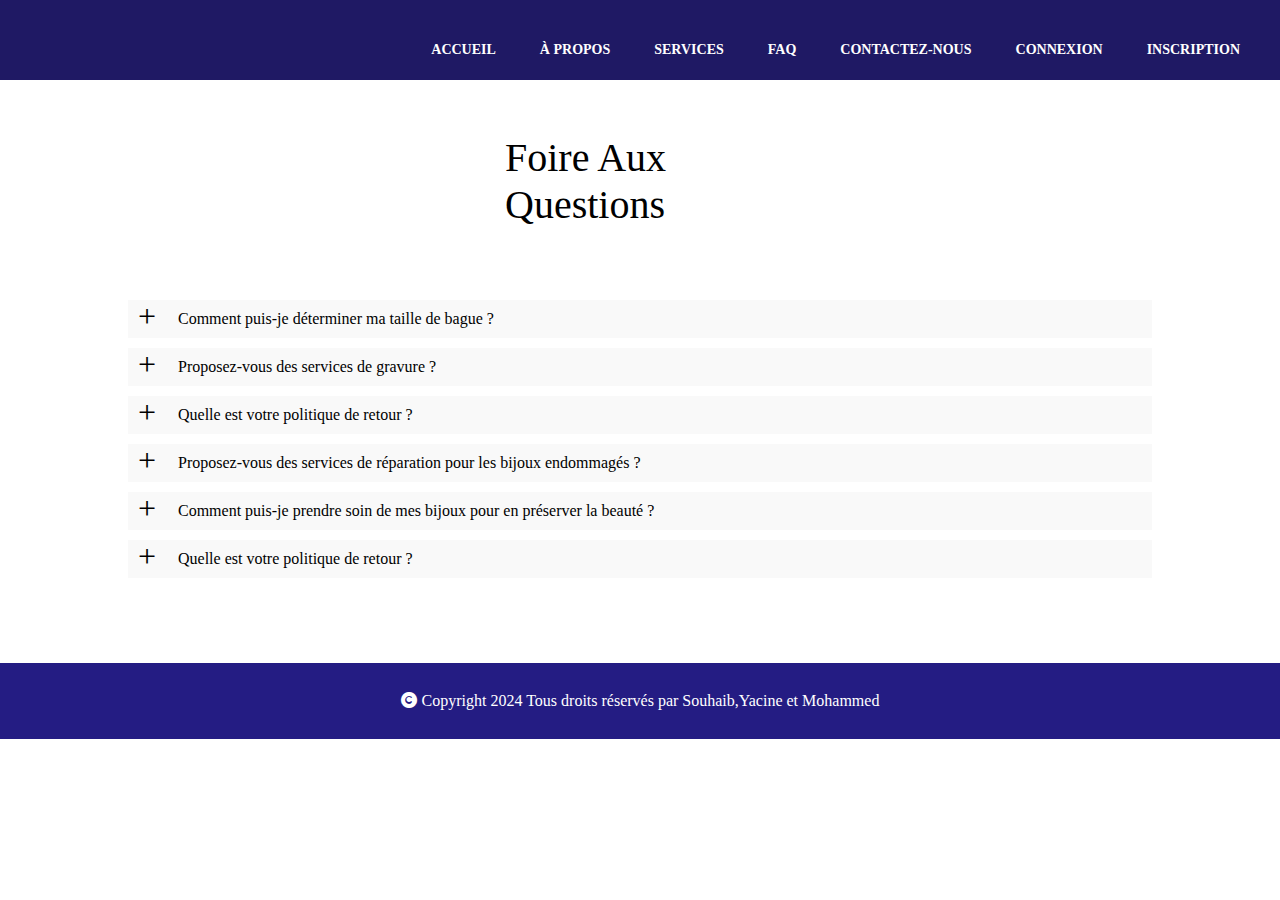
<file: faq.html>
<!doctype html>
<html lang="en">
<head>
  <meta charset="utf-8">
  <meta name="viewport" content="width=device-width, initial-scale=1, shrink-to-fit=no">
  <meta name="author" content="Untree.co">
  <link rel="shortcut icon" href="favicon.png">

  <meta name="description" content="" />

		
		<link href="https://cdnjs.cloudflare.com/ajax/libs/font-awesome/6.0.0-beta3/css/all.min.css" rel="stylesheet">
		<link href="css/style.css" rel="stylesheet">
		<title>Perles de Luxe </title>
	</head>

	<body>

	<!-- Start Header/Navigation -->
  <div class="nav-area">
    <input type="checkbox" id="box">
    <label for="box" class="btn-area"><i class="fa fa-bars"></i></label>
    <ul class="custom-navbar-nav">
      <li><a href="index.html">Accueil</a></li>
      <li><a href="about.html">À propos</a></li>
      <li><a href="services.html">Services</a></li>
      <li><a href="faq.html">FAQ</a></li>
      <li><a href="contact.html">Contactez-nous</a></li>
      <li><a href="register.html">Connexion</a></li>
      <li><a href="signup.html">Inscription</a></li>

    </ul>
    
  </div>
  <!-- End Header/Navigation -->

<br>
<br>
<br>
   
 <!-- start faq section -->

 <div class="centerplease">
  Foire Aux Questions
  
</div>
   


<br>
<br>
<br>
<br>


<div class="content">
<div>
  <input type="checkbox" id="question1" name="q"  class="questions">
  <div class="plus">+</div>
  <label for="question1" class="question">
    Comment puis-je déterminer ma taille de bague ?
  </label>
  <div class="answers">
    Nous proposons un guide complet des tailles de bague pour vous aider à trouver la taille parfaite. Alternativement, vous pouvez visiter notre magasin pour une assistance professionnelle en matière de taille.
  </div>
</div>

<div>
  <input type="checkbox" id="question2" name="q" class="questions">
  <div class="plus">+</div>
  <label for="question2" class="question">
    Proposez-vous des services de gravure ?
  </label>
  <div class="answers">
    Oui, nous proposons des services de gravure experte pour personnaliser vos bijoux avec des messages significatifs ou des initiales. Veuillez vous renseigner sur les options de gravure et les tarifs.
  </div>
</div>
<div>
  <input type="checkbox" id="question3" name="q" class="questions">
  <div class="plus">+</div>
  <label for="question3" class="question">
    Quelle est votre politique de retour ?
  </label>
  <div class="answers">
    Nous souhaitons que vous soyez entièrement satisfait de votre achat. Veuillez consulter notre page de politique de retour pour des informations détaillées sur les retours, les échanges et les remboursements.
  </div>
</div>
<div>
  <input type="checkbox" id="question4" name="q" class="questions">
  <div class="plus">+</div>
  <label for="question4" class="question">
    Proposez-vous des services de réparation pour les bijoux endommagés ?
  </label>
  <div class="answers">
    Oui, nos artisans qualifiés proposent des services de réparation professionnelle pour restaurer vos bijoux chéris à leur état d'origine. Veuillez apporter votre article à notre magasin pour une évaluation et un devis de réparation.
  </div>
</div>
<div>
  <input type="checkbox" id="question5" name="q" class="questions">
  <div class="plus">+</div>
  <label for="question5" class="question">
    Comment puis-je prendre soin de mes bijoux pour en préserver la beauté ?
  </label>
  <div class="answers">
    Nous fournissons des instructions d'entretien pour chaque type de bijou pour vous aider à garder vos pièces en parfait état. De plus, nous proposons des services de nettoyage et d'entretien professionnels pour assurer longévité et brillance.
  </div>
</div>
<div>
  <input type="checkbox" id="question6" name="q" class="questions">
  <div class="plus">+</div>
  <label for="question6" class="question">
    Quelle est votre politique de retour ?
  </label>
  <div class="answers">
    Nous souhaitons que vous soyez entièrement satisfait de votre achat. Veuillez consulter notre page de politique de retour pour des informations détaillées sur les retours, les échanges et les remboursements.
  </div>
</div>
</div>

</div>

		<!-- Start Footer Section -->
    <div id="copy-right">
      <div class="copy-right-sec"><i class="fa-solid fa-copyright"></i>  
        Copyright 2024 Tous droits réservés par Souhaib,Yacine et Mohammed
    
    
      </div>
    
    </div>
  
		<!-- End Footer Section -->	

    
	</body>

</html>
</file>
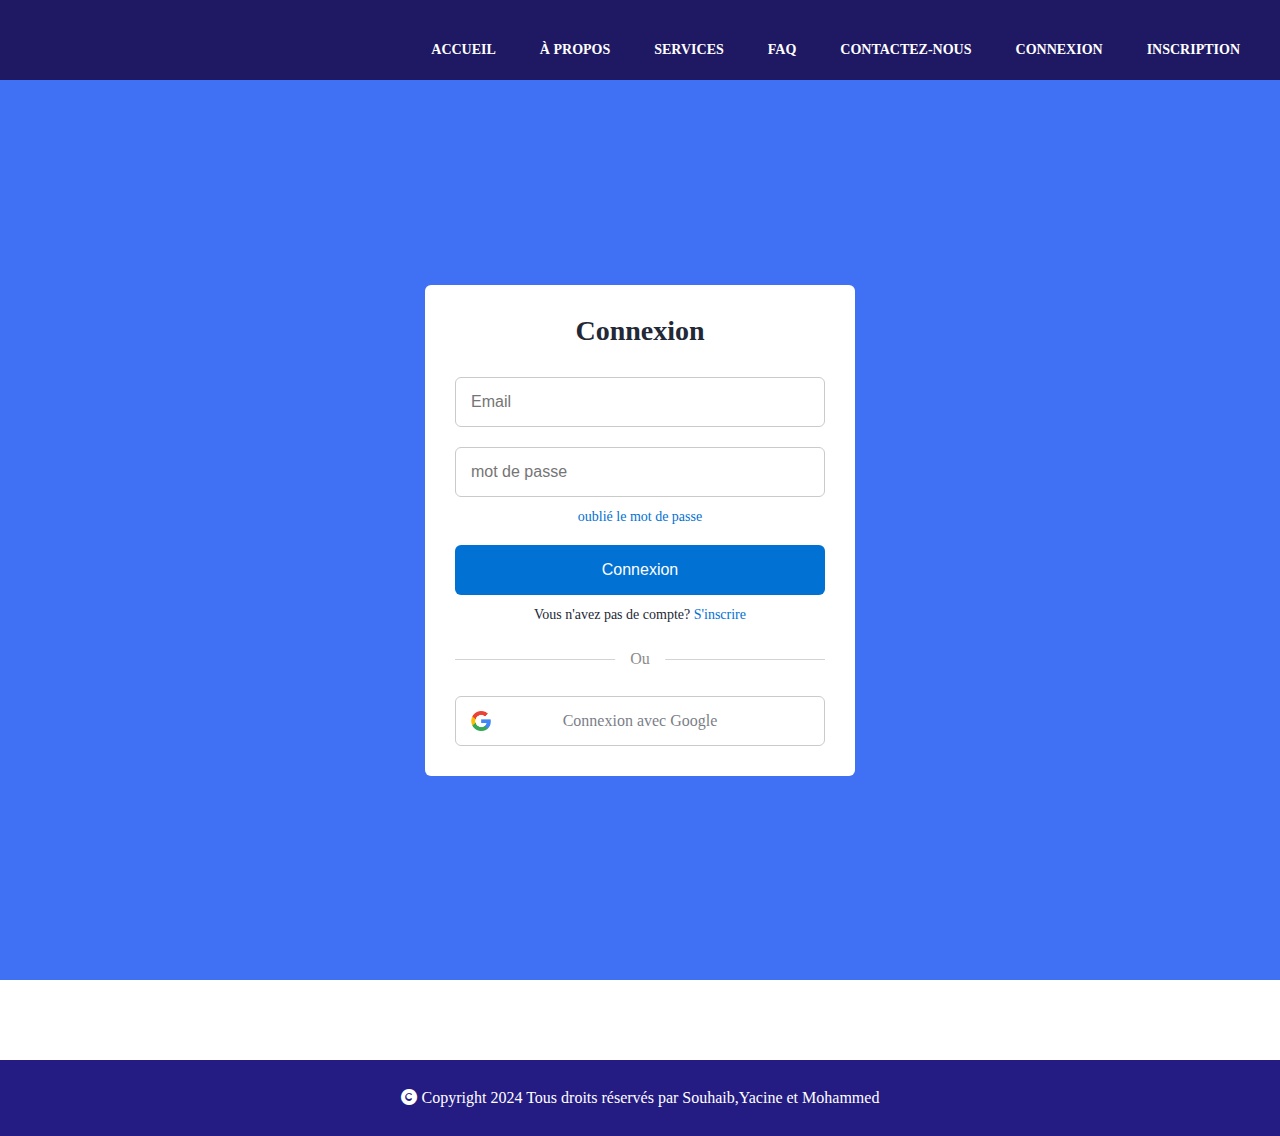
<file: register.html>
<!doctype html>
<html lang="en">
<head>
  <meta charset="utf-8">
  <meta name="viewport" content="width=device-width, initial-scale=1, shrink-to-fit=no">
  <meta name="author" content="Untree.co">
  <link rel="shortcut icon" href="favicon.png">

  <meta name="description" content="" />

	
		<link href="https://cdnjs.cloudflare.com/ajax/libs/font-awesome/6.0.0-beta3/css/all.min.css" rel="stylesheet">
		<link href="css/style.css" rel="stylesheet">
		<title>Perles de Luxe </title>
	</head>

	<body>

		<!-- Start Header/Navigation -->
		<div class="nav-area">
			<input type="checkbox" id="box">
			<label for="box" class="btn-area"><i class="fa fa-bars"></i></label>
			<ul class="custom-navbar-nav">
			  <li><a href="index.html">Accueil</a></li>
			  <li><a href="about.html">À propos</a></li>
			  <li><a href="services.html">Services</a></li>
			  <li><a href="faq.html">FAQ</a></li>
			  <li><a href="contact.html">Contactez-nous</a></li>
			  <li><a href="register.html">Connexion</a></li>
			  <li><a href="signup.html">Inscription</a></li>

			</ul>
		  
		</div>
		<!-- End Header/Navigation -->

        <!-- start login section -->
		<section class="mycontainer forms">
            <div class="form login">
                <div class="form-content">
                    <header>Connexion</header>

                    <form action="#">
                        <div class="field input-field">
                            <input type="email" placeholder="Email" class="input">
                        </div>
                        <div class="field input-field">
                            <input type="password" placeholder="mot de passe" class="password">
                            <i class='bx bx-hide eye-icon'></i>
                        </div>
                        <div class="form-link">
                            <a href="#" class="forgot-pass">oublié le mot de passe</a>
                        </div>
                        <div class="field button-field">
                            <button>Connexion</button>
                        </div>
                    </form>
                    <div class="form-link">
                        <span>Vous n'avez pas de compte? <a href="signup.html" class="link signup-link">S'inscrire</a></span>
                    </div>
                </div>
                <div class="line"></div>
                
                <div class="media-options">
                    <a href="#" class="field google">
                        <img src="images/google.png" alt="" class="google-img">
                        <span>Connexion avec Google</span>
                    </a>
                </div>
            </div>
            
        </section>
        <!-- end login section -->

   

		<!-- Start Footer Section -->
		<div id="copy-right">
            <div class="copy-right-sec"><i class="fa-solid fa-copyright"></i>  
                Copyright 2024 Tous droits réservés par Souhaib,Yacine et Mohammed
      
      
            </div>
      
        </div>
		<!-- End Footer Section -->	



		
	</body>

</html>
</file>
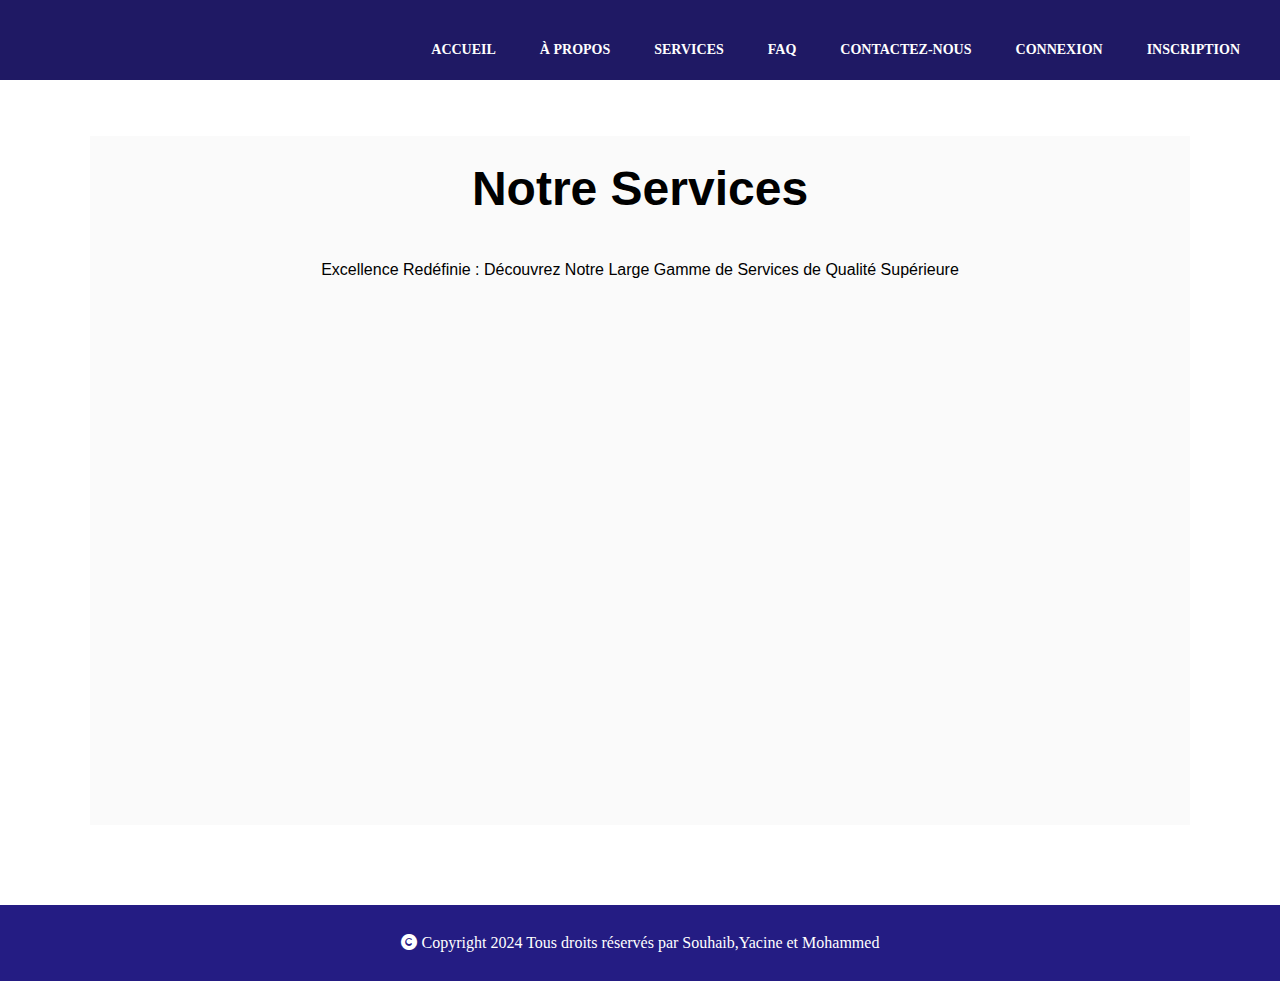
<file: services.html>
<!doctype html>
<html lang="en">
<head>
  <meta charset="utf-8">
  <meta name="viewport" content="width=device-width, initial-scale=1, shrink-to-fit=no">
  <meta name="author" content="Untree.co">
  <link rel="shortcut icon" href="favicon.png">
   <link href='https://unpkg.com/boxicons@2.1.4/css/boxicons.min.css' rel='stylesheet'>


  <meta name="description" content="" />


		<link href="https://cdnjs.cloudflare.com/ajax/libs/font-awesome/6.0.0-beta3/css/all.min.css" rel="stylesheet">
		<link href="css/style.css" rel="stylesheet">
		<title>Perles de Luxe </title>
	</head>

	<body>

		<!-- Start Header/Navigation -->
		<div class="nav-area">
			<input type="checkbox" id="box">
			<label for="box" class="btn-area"><i class="fa fa-bars"></i></label>
			<ul class="custom-navbar-nav">
			  <li><a href="index.html">Accueil</a></li>
			  <li><a href="about.html">À propos</a></li>
			  <li><a href="services.html">Services</a></li>
			  <li><a href="faq.html">FAQ</a></li>
			  <li><a href="contact.html">Contactez-nous</a></li>
			  <li><a href="register.html">Connexion</a></li>
			  <li><a href="signup.html">Inscription</a></li>

			</ul>
		  
		</div>
		<!-- End Header/Navigation -->


		<!-- Start services -->
		<div class="services_div">
			<div class="wrapper">
				<h1>Notre Services</h1>
				<p>Excellence Redéfinie : Découvrez Notre Large Gamme de Services de Qualité Supérieure</p>
					 <div class="content-box">
						<div class="card">
							<h2>Conception de Bijoux sur Mesure</h2>
						  <p>Donnez vie à votre vision avec notre service de conception de bijoux sur mesure, adapté à vos préférences et spécifications.</p>
		
						</div>
						<div class="card">
							<h2>Création de Bagues en Diamant</h2>
						   <p>Fabriquées avec précision et expertise, notre service de création de bagues en diamant propose des designs exquis symbolisant l'amour éternel et l'engagement.</p>
								 
						</div>
						<div class="card">
							
		
							<h2>Personnalisation de Bracelets</h2>
						<p>Personnalisez votre style avec notre service de personnalisation de bracelets, vous permettant de créer une pièce unique qui reflète votre personnalité.</p>
								 
						</div>
						<div class="card">
							
							<h2>Réparation et Restauration de Bijoux </h2>
							<p> Confiez à nos artisans qualifiés la réparation et la restauration de vos bijoux chéris pour retrouver leur éclat d'antan, préservant à la fois leur valeur sentimentale et monétaire.</p>
								 
						</div>
						<div class="card">
							<h2>Restauration de Colliers</h2>
							<p> Transformez vos colliers anciens ou hérités en de superbes nouvelles pièces avec notre service de restauration de colliers, préservant leur valeur sentimentale tout en ajoutant une touche moderne.</p>
								 
						</div>
						<div class="card">
							<h2>Sertissage de Pierres Précieuses</h2>
							<p> Sublimez la beauté de vos bijoux avec notre service expert de sertissage de pierres précieuses, assurant que chaque pierre est solidement fixée pour une brillance et une durabilité maximales.</p>
								 
						</div>
					 </div>
			</div>
		</div>
		<!-- End services Section -->


		

		<!-- Start Footer Section -->
		<div id="copy-right">
			<div class="copy-right-sec"><i class="fa-solid fa-copyright"></i>  
				Copyright 2024 Tous droits réservés par Souhaib,Yacine et Mohammed
	  
	  
			</div>
	  
		</div>
		<!-- End Footer Section -->

	</body>

</html>
</file>
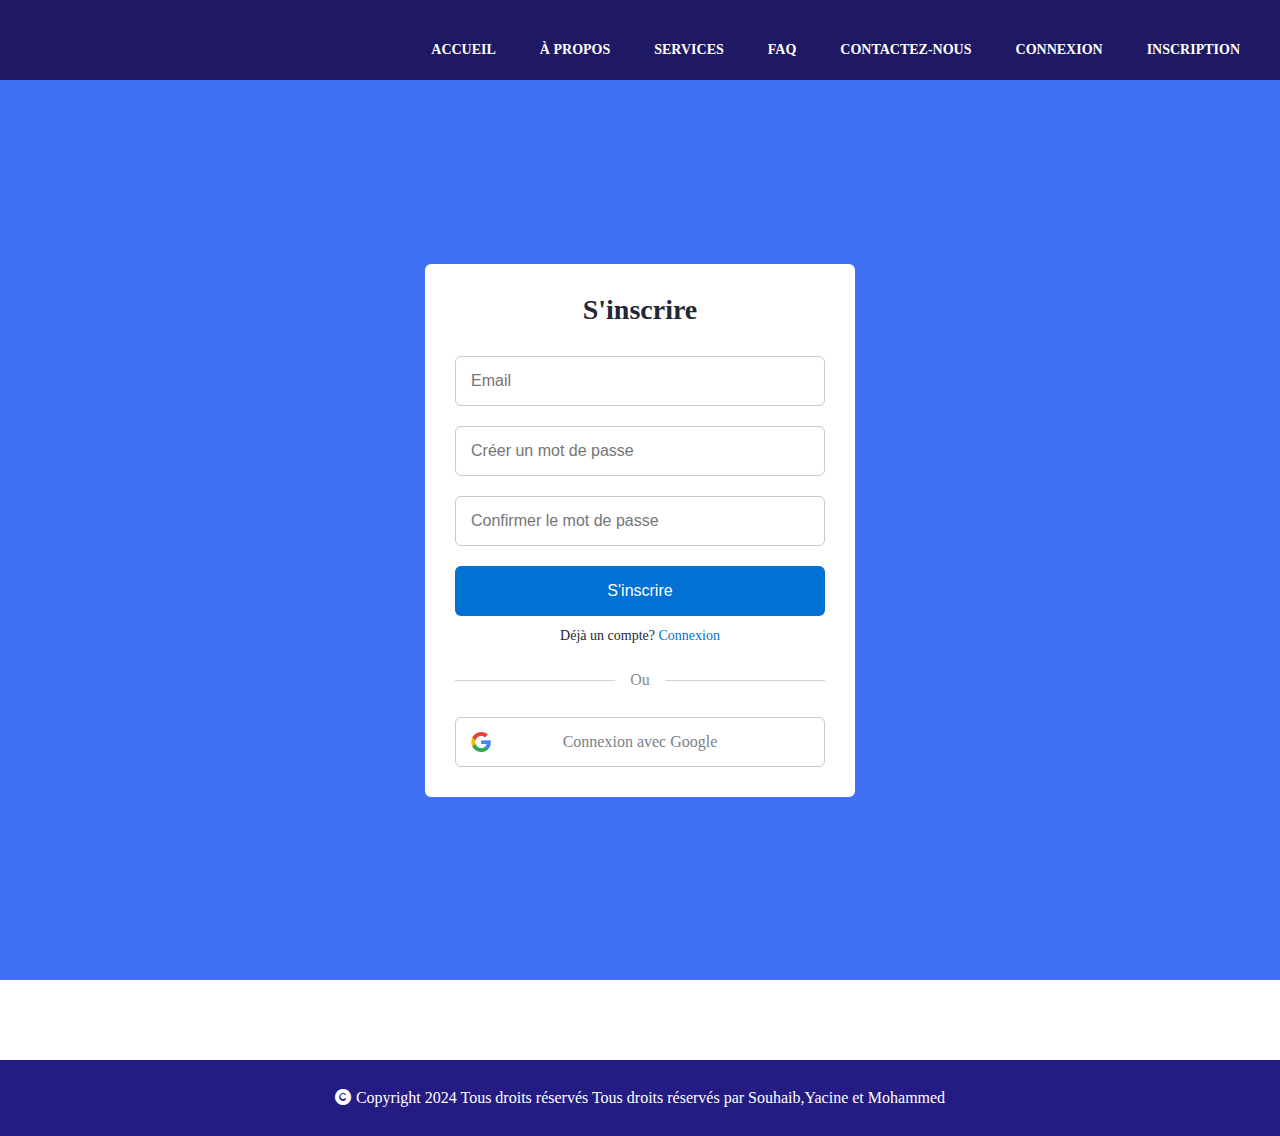
<file: signup.html>
<!doctype html>
<html lang="en">
<head>
  <meta charset="utf-8">
  <meta name="viewport" content="width=device-width, initial-scale=1, shrink-to-fit=no">
  <meta name="author" content="Untree.co">
  <link rel="shortcut icon" href="favicon.png">

  <meta name="description" content="" />

	
		<link href="https://cdnjs.cloudflare.com/ajax/libs/font-awesome/6.0.0-beta3/css/all.min.css" rel="stylesheet">
		<link href="css/style.css" rel="stylesheet">
		<title>Perles de Luxe </title>
	</head>

	<body>

		<!-- Start Header/Navigation -->
		<div class="nav-area">
			<input type="checkbox" id="box">
			<label for="box" class="btn-area"><i class="fa fa-bars"></i></label>
			<ul class="custom-navbar-nav">
			  <li><a href="index.html">Accueil</a></li>
			  <li><a href="about.html">À propos</a></li>
			  <li><a href="services.html">Services</a></li>
			  <li><a href="faq.html">FAQ</a></li>
			  <li><a href="contact.html">Contactez-nous</a></li>
			  <li><a href="register.html">Connexion</a></li>
			  <li><a href="signup.html">Inscription</a></li>

			</ul>
		  
		</div>
		<!-- End Header/Navigation -->

        <!-- start login section -->
		<section class="mycontainer forms">
           
            <!-- Signup Form -->
            <div class="form signup">
                <div class="form-content">
                    <header>S'inscrire</header>
                    <form action="#">
                        <div class="field input-field">
                            <input type="email" placeholder="Email" class="input">
                        </div>
                        <div class="field input-field">
                            <input type="password" placeholder="Créer un mot de passe" class="password">
                        </div>
                        <div class="field input-field">
                            <input type="password" placeholder="Confirmer le mot de passe" class="password">
                            <i class='bx bx-hide eye-icon'></i>
                        </div>
                        <div class="field button-field">
                            <button>S'inscrire</button>
                        </div>
                    </form>
                    <div class="form-link">
                        <span>Déjà un compte? <a href="#" class="link login-link">Connexion</a></span>
                    </div>
                </div>
                <div class="line"></div>
                
                <div class="media-options">
                    <a href="#" class="field google">
                        <img src="images/google.png" alt="" class="google-img">
                        <span>Connexion avec Google</span>
                    </a>
                </div>
            </div>
        </section>
        <!-- end login section -->

   

		<!-- Start Footer Section -->
		<div id="copy-right">
            <div class="copy-right-sec"><i class="fa-solid fa-copyright"></i>  
                Copyright 2024 Tous droits réservés Tous droits réservés par Souhaib,Yacine et Mohammed
      
      
            </div>
      
        </div>
		<!-- End Footer Section -->	



		
	</body>

</html>
</file>
<file: css/style.css>
*{
  padding: 0;
  margin: 0;
  text-decoration: none;
  list-style: none;
  box-sizing: border-box;
  }
  body{
  font-family: poppins;
  }
  .nav-area{
  background: #1f1964;
  height: 5rem;
  width: 100%;
  }
  .logo {
  line-height: 70px;
  padding: 0 40px;
  }
  .nav-area ul{
  float: right;
  margin-right: 20px;
  margin-top: 19px;
  }
  .nav-area ul li {
  display: inline-block;
  line-height: 60px;
  margin: 0 5px;
  }
  .nav-area ul li a {
  color: white;
  font-size: 14px;
  padding: 22px 15px;
  text-transform: uppercase;
  font-weight: bold;
  }
  .nav-area ul li a:hover{
  background: #6e67bd;
  transition: .5s;
  }
  .btn-area{
  font-size: 30px;
  color: white;
  float: right;
  line-height: 62px;
  margin-right: 40px;
  cursor: pointer;
  display: none;
  }
  #box{
  display: none;
  }
  @media (max-width: 860px){
  .btn-area{
  display: block;
  }
  .nav-area ul{
  position: fixed;
  width: 100%;
  height: 100vh;
  background: rgb(0, 0, 0);
  top: 4rem;
  left: -100%;
  text-align: center;
  transition: all .5s;
  z-index: 999;
  }
  .nav-area ul li {
  display: block;
  margin: 0;
  line-height: 30px;
  padding: 25px 0;
  }
  .nav-area ul li a{
  font-size: 30px;
  }
  .nav-area ul li:hover{
      background: #000;
  }
  .nav-area ul li a:hover{
      background: none;
  }
  #box:checked ~ ul{
  left: 0;
  }
  }
  
  /* start hero css */

  .container {
    width: 1200px;
    max-width: 90%;
    margin: 0 auto;
    padding: 50px 0;
  }
  a{
    text-decoration: none;
  }
  
  .hero {
    display: flex;
    align-items: center;
    background-color: #1f1964;
  }
  .hero section {
    flex: 1;
    margin-left: 6rem;
    margin-top: 10rem;
  }
  @media screen and (max-width: 1000px) {
    .hero section{
        margin-top: 2rem;
        margin-left: 2rem;
    }}
  .hero-left h1 {
    font-size: 2.5rem;
    margin-bottom: 25px;
    color: #ffffff;
  }
  
  .hero-left p {
    font-weight: 600;
    line-height: 1.5;
    margin-bottom: 35px;
    color: #c2b1b1;
  }
  
  .hero-left {
    padding-right: 40px;
    margin-bottom: 10rem;
    
  }
  .hero-left a {
    padding: 17px 25px;
    background: #f9bf29;
    color: #141414;
    font-weight: 600;
    border-radius: 4px;
    cursor: pointer;
    border: none;
    outline: none;
    transition: 0.3s all ease;
    border-radius: 20px;
    
  }
  .hero-left a:hover{
    background-color: #dbb450;
  }

  
  .right img {
    width: 100%;
    max-width: 800px;
    margin-top: -6rem;
  }
  @media screen and (max-width: 1000px) {
    .right img {
      display: none;
    }
  
  
    .hero {
      flex-direction: column;  
      text-align: center; 
    }
  
    .hero .right {
      order: -1;  
      padding-bottom: 5rem; 
    }
    
  }

  /* we help suction */


  
  .text-blk {
    margin-top: 0px;
    margin-right: 0px;
    margin-bottom: 0px;
    margin-left: 0px;
    line-height: 25px;
    padding-top: 0px;
    padding-right: 0px;
    padding-bottom: 0px;
    padding-left: 0px;
  }
  
  .responsive-cell-block {
    min-height: 75px;
  }
  
  .responsive-container-block {
    min-height: 75px;
    height: fit-content;
    width: 100%;
    padding-top: 10px;
    padding-right: 10px;
    padding-bottom: 10px;
    padding-left: 10px;
    display: flex;
    flex-wrap: wrap;
    margin-top: 0px;
    margin-right: auto;
    margin-bottom: 0px;
    margin-left: auto;
    justify-content: flex-start;
  }
  
  .responsive-container-block.bigContainer {
    padding-top: 0px;
    padding-right: 50px;
    padding-bottom: 0px;
    padding-left: 50px;
    margin-top: 50px;
    margin-right: 0px;
    margin-bottom: 50px;
    margin-left: 0px;
  }
  
  .responsive-container-block.Container {
    max-width: 1320px;
    justify-content: space-evenly;
    align-items: center;
    padding-top: 10px;
    padding-right: 10px;
    padding-bottom: 0px;
    padding-left: 10px;
    position: relative;
    overflow-x: hidden;
    overflow-y: hidden;
    margin-top: 0px;
    margin-right: auto;
    margin-bottom: 0px;
    margin-left: auto;
  }
  
  .mainImg {
    width: 100%;
    height: 800px;
    object-fit: cover;
  }
  
  .blueDots {
    position: absolute;
    top: 150px;
    right: 15%;
    z-index: -1;
    left: auto;
    width: 80%;
    height: 500px;
    object-fit: cover;
  }
  
  .imgContainer {
    position: relative;
    width: 48%;
  }
  
  .responsive-container-block.textSide {
    width: 48%;
    padding-top: 0px;
    padding-right: 0px;
    padding-bottom: 0px;
    padding-left: 0px;
    z-index: 100;
  }
  
  .text-blk.heading {
    font-size: 36px;
    line-height: 40px;
    font-weight: 700;
    margin-top: 0px;
    margin-right: 0px;
    margin-bottom: 20px;
    margin-left: 0px;
  }
  
  .text-blk.subHeading {
    font-size: 18px;
    line-height: 26px;
    margin-top: 0px;
    margin-right: 0px;
    margin-bottom: 20px;
    margin-left: 0px;
  }
  
  .cardImg {
    width: 31px;
    height: 31px;
  }
  
  .cardImgContainer {
    padding-top: 20px;
    padding-right: 20px;
    padding-bottom: 20px;
    padding-left: 20px;
    border-top-width: 1px;
    border-right-width: 1px;
    border-bottom-width: 1px;
    border-left-width: 1px;
    border-top-style: solid;
    border-right-style: solid;
    border-bottom-style: solid;
    border-left-style: solid;
    border-top-color: rgb(229, 229, 229);
    border-right-color: rgb(229, 229, 229);
    border-bottom-color: rgb(229, 229, 229);
    border-left-color: rgb(229, 229, 229);
    border-image-source: initial;
    border-image-slice: initial;
    border-image-width: initial;
    border-image-outset: initial;
    border-image-repeat: initial;
    border-top-left-radius: 10px;
    border-top-right-radius: 10px;
    border-bottom-right-radius: 10px;
    border-bottom-left-radius: 10px;
    margin-top: 0px;
    margin-right: 10px;
    margin-bottom: 0px;
    margin-left: 0px;
  }
  
  .responsive-cell-block.wk-desk-6.wk-ipadp-6.wk-tab-12.wk-mobile-12 {
    display: flex;
    justify-content: center;
    align-items: center;
    padding-top: 10px;
    padding-right: 15px;
    padding-bottom: 10px;
    padding-left: 0px;
  }
  
  .text-blk.cardHeading {
    font-size: 18px;
    line-height: 28px;
    font-weight: 700;
    margin-top: 0px;
    margin-right: 0px;
    margin-bottom: 10px;
    margin-left: 0px;
  }
  
  .text-blk.cardSubHeading {
    color: rgb(153, 153, 153);
    line-height: 22px;
  }
  
  .explore {
    font-size: 18px;
    line-height: 20px;
    font-weight: 700;
    color: white;
    background-color: #2f2f2f;
    box-shadow: rgba(244, 152, 146, 0.25) 0px 10px 20px;
    border-top-left-radius: 10px;
    border-top-right-radius: 10px;
    border-bottom-right-radius: 10px;
    border-bottom-left-radius: 10px;
    cursor: pointer;
    border-top-width: 0px;
    border-right-width: 0px;
    border-bottom-width: 0px;
    border-left-width: 0px;
    border-top-style: initial;
    border-right-style: initial;
    border-bottom-style: initial;
    border-left-style: initial;
    border-top-color: initial;
    border-right-color: initial;
    border-bottom-color: initial;
    border-left-color: initial;
    border-image-source: initial;
    border-image-slice: initial;
    border-image-width: initial;
    border-image-outset: initial;
    border-image-repeat: initial;
    padding-top: 17px;
    padding-right: 40px;
    padding-bottom: 17px;
    padding-left: 40px;
  }
  
  .explore:hover {
    background-image: initial;
    background-position-x: initial;
    background-position-y: initial;
    background-size: initial;
    background-repeat-x: initial;
    background-repeat-y: initial;
    background-attachment: initial;
    background-origin: initial;
    background-clip: initial;
    background-color: #2f2f2f;
  }
  
  #ixvck {
    margin-top: 60px;
    margin-right: 0px;
    margin-bottom: 0px;
    margin-left: 0px;
  }
  
  .redDots {
    position: absolute;
    bottom: -350px;
    right: -100px;
    height: 500px;
    width: 400px;
    object-fit: cover;
    top: auto;
  }
  
  @media (max-width: 1024px) {
    .responsive-container-block.Container {
      position: relative;
      align-items: flex-start;
      justify-content: center;
    }
  
    .mainImg {
      bottom: 0px;
    }
  
    .imgContainer {
      position: absolute;
      bottom: 0px;
      left: 0px;
      height: auto;
      width: 60%;
    }
  
    .responsive-container-block.textSide {
      margin-top: 0px;
      margin-right: 0px;
      margin-bottom: 0px;
      margin-left: auto;
      width: 70%;
    }
  
    .responsive-container-block.Container {
      flex-direction: column-reverse;
    }
  
    .imgContainer {
      position: relative;
      width: auto;
      margin-top: 0px;
      margin-right: auto;
      margin-bottom: 0px;
      margin-left: auto;
    }
  
    .responsive-container-block.textSide {
      margin-top: 0px;
      margin-right: 0px;
      margin-bottom: 20px;
      margin-left: 0px;
      width: 100%;
    }
  
    .responsive-container-block.Container {
      flex-direction: row-reverse;
    }
  
    .responsive-container-block.Container {
      flex-direction: column-reverse;
    }
  }
  
  @media (max-width: 768px) {
    .responsive-container-block.textSide {
      width: 100%;
      align-items: center;
      flex-direction: column;
      justify-content: center;
    }
  
    .text-blk.subHeading {
      text-align: center;
      font-size: 17px;
      max-width: 520px;
    }
  
    .text-blk.heading {
      text-align: center;
    }
  
    .imgContainer {
      opacity: 0.8;
    }
  
    .imgContainer {
      height: 500px;
    }
  
    .imgContainer {
      width: 30px;
    }
  
    .responsive-container-block.Container {
      flex-direction: column-reverse;
    }
  
    .responsive-container-block.Container {
      flex-wrap: nowrap;
    }
  
    .responsive-container-block.textSide {
      width: 100%;
      margin-top: 0px;
      margin-right: 0px;
      margin-bottom: 20px;
      margin-left: 0px;
    }
  
    .imgContainer {
      width: 90%;
    }
  
    .imgContainer {
      height: 450px;
      margin-top: 5px;
      margin-right: 33.9062px;
      margin-bottom: 0px;
      margin-left: 33.9062px;
    }
  
    .redDots {
      display: none;
    }
  
    .explore {
      font-size: 16px;
      line-height: 14px;
    }
  }
  
  @media (max-width: 500px) {
    .imgContainer {
      position: static;
      height: 450px;
    }
  
    .mainImg {
      height: 100%;
    }
  
    .blueDots {
      width: 100%;
      left: 0px;
      top: 0px;
      bottom: auto;
      right: auto;
    }
  
    .imgContainer {
      width: 100%;
    }
  
    .responsive-container-block.textSide {
      margin-top: 0px;
      margin-right: 0px;
      margin-bottom: 0px;
      margin-left: 0px;
    }
  
    .responsive-container-block.Container {
      padding-top: 0px;
      padding-right: 0px;
      padding-bottom: 0px;
      padding-left: 0px;
      overflow-x: visible;
      overflow-y: visible;
    }
  
    .responsive-container-block.bigContainer {
      padding-top: 10px;
      padding-right: 20px;
      padding-bottom: 10px;
      padding-left: 20px;
      padding: 0 30px 0 30px;
    }
  
    .redDots {
      display: none;
    }
  
    .text-blk.subHeading {
      font-size: 16px;
      line-height: 23px;
    }
  
    .text-blk.heading {
      font-size: 28px;
      line-height: 28px;
    }
  
    .responsive-container-block.textSide {
      margin-top: 40px;
      margin-right: 0px;
      margin-bottom: 50px;
      margin-left: 0px;
    }
  
    .imgContainer {
      margin-top: 5px;
      margin-right: auto;
      margin-bottom: 0px;
      margin-left: auto;
      width: 100%;
      position: relative;
    }
  
    .explore {
      padding-top: 17px;
      padding-right: 0px;
      padding-bottom: 17px;
      padding-left: 0px;
      width: 100%;
    }
  
    #ixvck {
      width: 90%;
      margin-top: 40px;
      margin-right: 0px;
      margin-bottom: 0px;
      margin-left: 0px;
      font-size: 15px;
    }
  
    .blueDots {
      bottom: 0px;
      width: 100%;
      height: 80%;
      top: 10%;
    }
  
    .text-blk.cardHeading {
      font-size: 16px;
      margin-top: 0px;
      margin-right: 0px;
      margin-bottom: 8px;
      margin-left: 0px;
      line-height: 25px;
    }
  

  }

  /* footter sectio  */

  .copy-right-sec{
    padding: 1.8rem;
      background: #241c83;
      color: #fff;
      text-align: center;
      margin-top: 5rem;
  }
  .copy-right-sec a{
    color: #fcd462;
      font-weight: 500;
  }
  a{
    text-decoration:none;
  }
/* faq section */
.content {
  width: 80%;
  padding: 0;
  margin: 0 auto;
}

.centerplease {
  margin: 0 auto;
  max-width: 270px;
  font-size: 40px;
}

/*Question*/
.question {
  position: relative;
  background: #f9f9f9;
  margin: 0;
  padding: 10px 10px 10px 50px;
  display: block;
  width:100%;
  cursor: pointer;
}
/*Answer*/
.answers {
  padding: 0px 15px;
  margin: 5px 0;
  width:100%!important;
  height: 0;
  overflow: hidden;
  z-index: -1;
  position: relative;
  opacity: 0;
  -webkit-transition: .3s ease;
  -moz-transition: .3s ease;
  -o-transition: .3s ease;
  transition: .3s ease;
}

.questions:checked ~ .answers{
  height: auto;
  opacity: 1;
  padding: 15px;
  
}

/*FAQ Toggle*/
.plus {
  position: absolute;
  margin-left: 10px;
  z-index: 5;
  font-size: 2em;
  line-height: 100%;
  -webkit-user-select: none;    
  -moz-user-select: none;
  -ms-user-select: none;
  -o-user-select: none;
  user-select: none;
  -webkit-transition: .3s ease;
  -moz-transition: .3s ease;
  -o-transition: .3s ease;
  transition: .3s ease;

}

.questions:checked ~ .plus {
  -webkit-transform: rotate(45deg);
  -moz-transform: rotate(45deg);
  -o-transform: rotate(45deg);
  transform: rotate(45deg);

}

.questions {
  display: none;
  
}




/* contact form page */
.mycontact{
  margin-top: 40rem;

}
.contact-form{
  width: 85%;
  max-width: 600px;
  background: #f1f1f1;
  position: absolute;
  top: 50%;
  left: 50%;
  transform: translate(-50%,-50%);
  padding: 30px 40px;
  box-sizing: border-box;
  border-radius: 8px;
  text-align: center;
  box-shadow: 0 0 20px #000000b3;
  font-family: "poppins",sans-serif;
}
@media (min-width: 768px) {
  .contact-form {
      top: 60%;
  }
}
.contact-form h1{
  margin-top: 0;
  font-weight: 200;
}
.txtb{
  border:1px solid gray;
  margin: 8px 0;
  padding: 12px 18px;
  border-radius: 8px;
}
.txtb label{
  display: block;
  text-align: left;
  color: #333;
  text-transform: uppercase;
  font-size: 14px;
}
.txtb input,.txtb textarea{
  width: 100%;
  border: none;
  background: none;
  outline: none;
  font-size: 18px;
  margin-top: 6px;
}
.btn{
  display: inline-block;
  background: #9b59b6;
  padding: 14px 0;
  color: white;
  text-transform: uppercase;
  cursor: pointer;
  margin-top: 8px;
  width: 100%;
}
/* login form */

.mycontainer{
  height: 100vh;
  width: 100%;
  display: flex;
  align-items: center;
  justify-content: center;
  background-color: #4070f4;
  column-gap: 30px;
}

.form{
  position: absolute;
  max-width: 430px;
  width: 100%;
  padding: 30px;
  border-radius: 6px;
  background: #FFF;
}
.form.signup{
  opacity: 110;
  
}


header{
  font-size: 28px;
  font-weight: 600;
  color: #232836;
  text-align: center;
}
form{
  margin-top: 30px;
}
.form .field{
  position: relative;
  height: 50px;
  width: 100%;
  margin-top: 20px;
  border-radius: 6px;
}
.field input,
.field button{
  height: 100%;
  width: 100%;
  border: none;
  font-size: 16px;
  font-weight: 400;
  border-radius: 6px;
}
.field input{
  outline: none;
  padding: 0 15px;
  border: 1px solid#CACACA;
}
.field input:focus{
  border-bottom-width: 2px;
}
.eye-icon{
  position: absolute;
  top: 50%;
  right: 10px;
  transform: translateY(-50%);
  font-size: 18px;
  color: #8b8b8b;
  cursor: pointer;
  padding: 5px;
}
.field button{
  color: #fff;
  background-color: #0171d3;
  transition: all 0.3s ease;
  cursor: pointer;
}
.field button:hover{
  background-color: #016dcb;
}
.form-link{
  text-align: center;
  margin-top: 10px;
}
.form-link span,
.form-link a{
  font-size: 14px;
  font-weight: 400;
  color: #232836;
}
.form a{
  color: #0171d3;
  text-decoration: none;
}
.form-content a:hover{
  text-decoration: underline;
}
.line{
  position: relative;
  height: 1px;
  width: 100%;
  margin: 36px 0;
  background-color: #d4d4d4;
}
.line::before{
  content: 'Ou';
  position: absolute;
  top: 50%;
  left: 50%;
  transform: translate(-50%, -50%);
  background-color: #FFF;
  color: #8b8b8b;
  padding: 0 15px;
}
.media-options a{
  display: flex;
  align-items: center;
  justify-content: center;
}

img.google-img{
  position: absolute;
  top: 50%;
  left: 15px;
  transform: translateY(-50%);
}
img.google-img{
  height: 20px;
  width: 20px;
  object-fit: cover;
}
a.google{
  border: 1px solid #CACACA;
}
a.google span{
  font-weight: 500;
  opacity: 0.6;
  color: #232836;
}
@media screen and (max-width: 400px) {
  .form{
      padding: 20px 10px;
  }
  
}

/* services */
.services_div {
  margin-top: -9rem;
}
.wrapper{
  display: grid;
  margin: 200px 90px auto;
  grid-gap: 20px;
  grid-template-columns: repeat(auto-fit, minmax(350px, 1fr));
}
@media (max-width: 700px) {
  .wrapper{
    margin: 200px auto;
  }
}
.wrapper{
  font-family: 'poppins',sans-serif;
  display: flex;
  justify-content: center;
  align-items: center;
  flex-direction: column;
  background: #fafafa;
}
.wrapper h1{
  font-size: 3em;

  margin: 25px;
}
.content-box{
  display: flex;
  justify-content: space-between;
  flex-wrap: wrap;
  width: 1000px;
  margin-top: 30px;
}
.card {
  min-height: 220px;
  width: 320px;
  padding: 30px;
  border-radius: 5px;
  display: flex;
  justify-content: center;
  align-items: center;
  flex-direction: column;
  background: #fff;
  margin: 10px 4px;
  box-shadow: 0px 15px 30px rgba(0,0,0,0.2);
  opacity: 0; /* Initially hide the card */
  animation: fadeInUp 1s forwards; /* Apply fade-in animation */
}

@keyframes fadeInUp {
  from {
      opacity: 0;
      transform: translateY(20px); /* Move card 20px down */
  }
  to {
      opacity: 1;
      transform: translateY(0); /* Move card back to its original position */
  }
}

.card i{
  margin: 20px;
  color: #581ed6;
}
.card h2{
  margin-bottom: 12px;
  font-weight: 400;
  text-align: center;
}
.card p{
  color: #6c757d;
  text-align: center;
}
.card:hover i,
.card:hover p{
  color: #fff;
}
.card:hover h2{
  font-weight: 600;
}
.card:nth-child(1):hover{
  background: linear-gradient(45deg,
  rgba(35, 19, 99, 0.7) 0% ,
  rgba(81, 39, 196, 0.7)100% ) ,
   url('');
   background-size: cover;
}
.card:nth-child(2):hover{
  background: linear-gradient(45deg,
  rgba(35, 19, 99, 0.7) 0% ,
  rgba(81, 39, 196, 0.7)100% ) ,
   url('');
   background-size: cover;
}
.card:nth-child(3):hover{
  background: linear-gradient(45deg,
  rgba(35, 19, 99, 0.7) 0% ,
  rgba(81, 39, 196, 0.7)100% ) ,
   url('');
   background-size: cover;
}
.card:nth-child(4):hover{
  background: linear-gradient(45deg,
  rgba(35, 19, 99, 0.7) 0% ,
  rgba(81, 39, 196, 0.7)100% ) ,
   url('');
   background-size: cover;
}
.card:nth-child(5):hover{
  background: linear-gradient(45deg,
  rgba(35, 19, 99, 0.7) 0% ,
  rgba(81, 39, 196, 0.7)100% ) ,
   url('');
   background-size: cover;
}
.card:nth-child(6):hover{
  background: linear-gradient(45deg,
  rgba(35, 19, 99, 0.7) 0% ,
  rgba(81, 39, 196, 0.7)100% ) ,
   url('');
   background-size: cover;
}
@media(max-width:991px){
  .wrapper{
      padding: 25px;
  }
  .wrapper h1{
      font-size: 2.5em;
      font-weight: 600;
  }
  .content-box{
      flex-direction: column;
      width: 100%;
  }
  .card{
      min-width: 300px;
      margin: 10px auto;
  }
}
</file>
